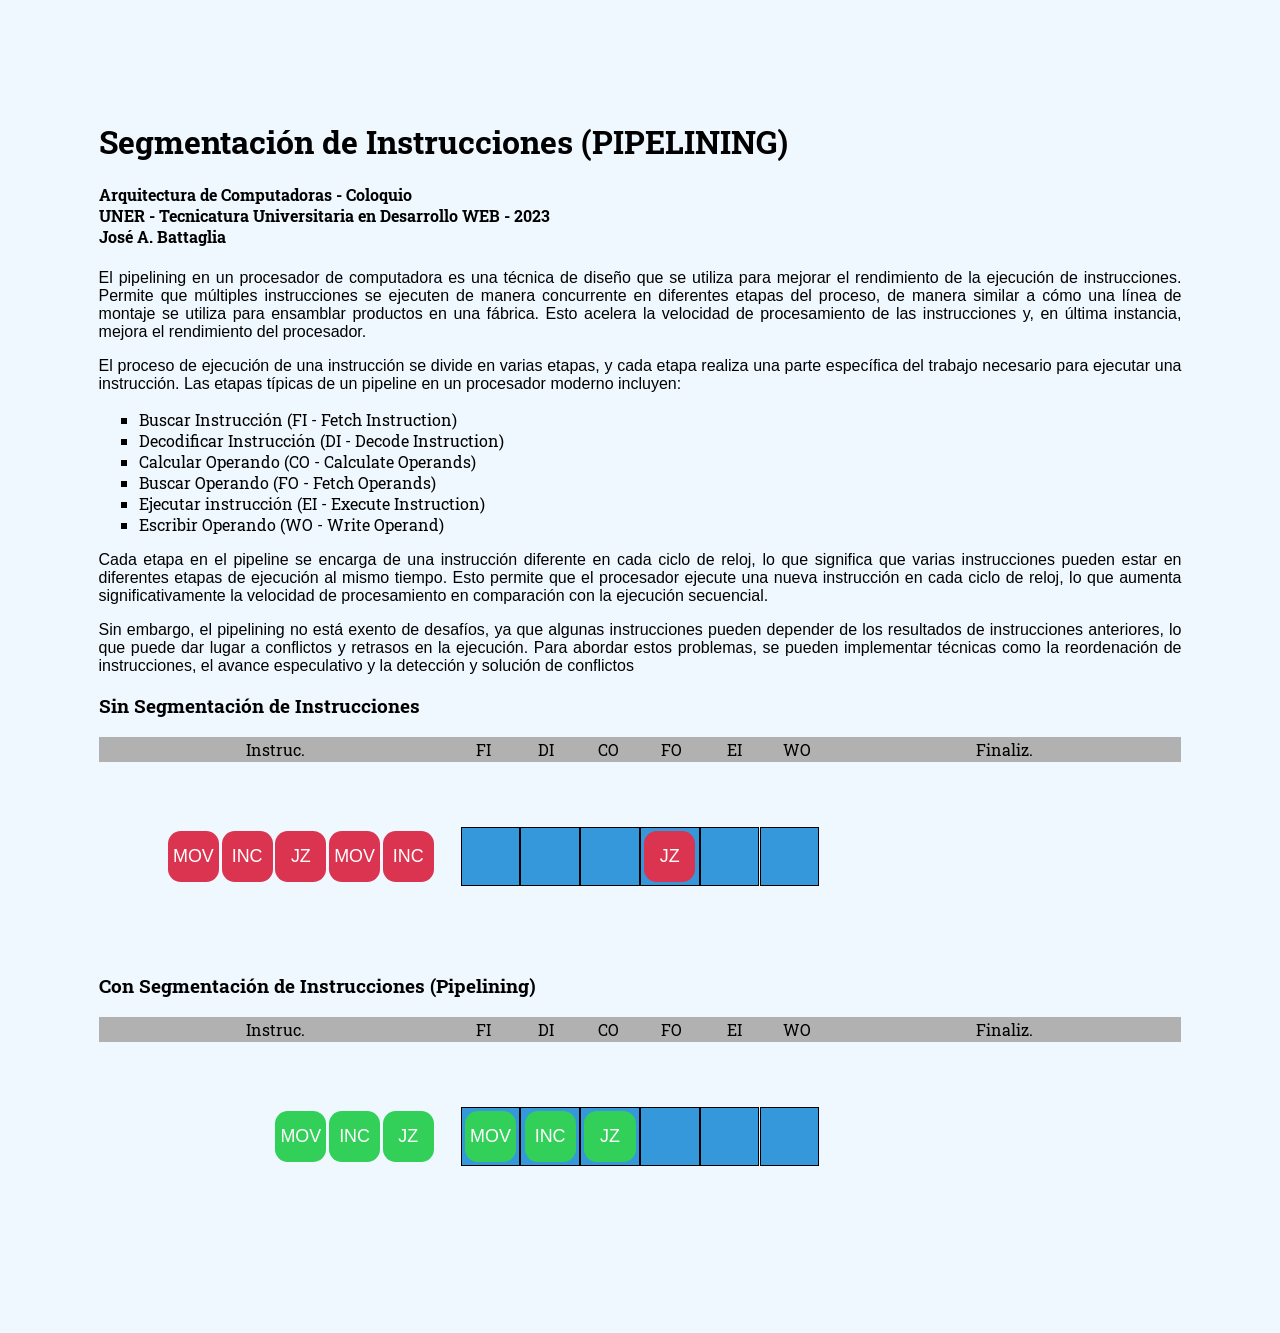
<file: index.html>
<!DOCTYPE html>
<html lang="es">
<head>
    <meta charset="UTF-8">
    <meta name="viewport" content="width=device-width, initial-scale=1.0">
    <link rel="preconnect" href="https://fonts.googleapis.com">
    <link rel="preconnect" href="https://fonts.googleapis.com">
    <link rel="preconnect" href="https://fonts.googleapis.com">
    <link rel="preconnect" href="https://fonts.gstatic.com" crossorigin>
    <link href="https://fonts.googleapis.com/css2?family=Roboto+Slab:wght@300;400&display=swap" rel="stylesheet">
    <link rel="stylesheet" href="styles.css">
    <title>La técnica de la segmentaciónde instrucciones (PIPELINING).</title>
</head>
<body>
    <main>
        <div>
            <h1>Segmentación de  Instrucciones (PIPELINING)</h1>
            <h4>Arquitectura de Computadoras - Coloquio<br>
            UNER - Tecnicatura Universitaria en Desarrollo WEB - 2023<br>
            José A. Battaglia</h4>
            

            <p>El pipelining en un procesador de computadora es una técnica de diseño que se utiliza para mejorar el rendimiento de la ejecución de instrucciones. Permite que múltiples instrucciones se ejecuten de manera concurrente en diferentes etapas del proceso, de manera similar a cómo una línea de montaje se utiliza para ensamblar productos en una fábrica. Esto acelera la velocidad de procesamiento de las instrucciones y, en última instancia, mejora el rendimiento del procesador.</p>

            <p>El proceso de ejecución de una instrucción se divide en varias etapas, y cada etapa realiza una parte específica del trabajo necesario para ejecutar una instrucción. Las etapas típicas de un pipeline en un procesador moderno incluyen:</p>
            <ul>
            <li>Buscar Instrucción (FI - Fetch Instruction)</li>
            <li>Decodificar Instrucción (DI - Decode Instruction)</li>
            <li>Calcular Operando (CO - Calculate Operands)</li>
            <li>Buscar Operando (FO - Fetch Operands)</li>
            <li>Ejecutar instrucción (EI - Execute Instruction)</li>
            <li>Escribir Operando (WO - Write Operand)</li>
            </ul>
            <p>Cada etapa en el pipeline se encarga de una instrucción diferente en cada ciclo de reloj, lo que significa que varias instrucciones pueden estar en diferentes etapas de ejecución al mismo tiempo. Esto permite que el procesador ejecute una nueva instrucción en cada ciclo de reloj, lo que aumenta significativamente la velocidad de procesamiento en comparación con la ejecución secuencial.</p>

            <p>Sin embargo, el pipelining no está exento de desafíos, ya que algunas instrucciones pueden depender de los resultados de instrucciones anteriores, lo que puede dar lugar a conflictos y retrasos en la ejecución. Para abordar estos problemas, se pueden implementar técnicas como la reordenación de instrucciones, el avance especulativo y la detección y solución de conflictos</p>

        </div>
        <h3>Sin Segmentación de Instrucciones</h3>
        <div class="grid">
            <div class="row">
                <div class="tituloCelda">Instruc.</div>
                <div class="tituloCelda">FI</div>
                <div class="tituloCelda">DI</div>
                <div class="tituloCelda">CO</div>
                <div class="tituloCelda">FO</div>
                <div class="tituloCelda">EI</div>
                <div class="tituloCelda">WO</div>
                <div class="tituloCelda">Finaliz.</div>
            </div>

            <div class="row">
                <div class="instrucsList align-right sec">
                    <div class="instruc instruc-sec" id="object1" draggable="true">MOV</div>
                    <div class="instruc instruc-sec" id="object2" draggable="true">INC</div>
                    <div class="instruc instruc-sec" id="object3" draggable="true">JZ</div>
                    <div class="instruc instruc-sec" id="object4" draggable="true">MOV</div>
                    <div class="instruc instruc-sec" id="object5" draggable="true">INC</div>
                    <div class="instruc instruc-sec" id="object6" draggable="true">JZ</div>
                </div>
                <div class="cell sec margin-left"></div>
                <div class="cell sec"></div>
                <div class="cell sec"></div>
                <div class="cell sec"></div>
                <div class="cell sec"></div>
                <div class="cell sec margin-right"></div>
                <div class="instrucsList align-left sec"></div>
            </div>
        </div>
            <h3>Con Segmentación de Instrucciones (Pipelining)</h3>
        <div class="grid">
            <div class="row">
                <div class="tituloCelda">Instruc.</div>
                <div class="tituloCelda">FI</div>
                <div class="tituloCelda">DI</div>
                <div class="tituloCelda">CO</div>
                <div class="tituloCelda">FO</div>
                <div class="tituloCelda">EI</div>
                <div class="tituloCelda">WO</div>
                <div class="tituloCelda">Finaliz.</div>
            </div> 
            <div class="row">
                <div class="instrucsList align-right pipe">
                    <div class="instruc instruc-pipe" id="object1" draggable="true">MOV</div>
                    <div class="instruc instruc-pipe" id="object2" draggable="true">INC</div>
                    <div class="instruc instruc-pipe" id="object3" draggable="true">JZ</div>
                    <div class="instruc instruc-pipe" id="object4" draggable="true">MOV</div>
                    <div class="instruc instruc-pipe" id="object5" draggable="true">INC</div>
                    <div class="instruc instruc-pipe" id="object6" draggable="true">JZ </div>
                </div>
                    <div class="cell pipe margin-left"></div>
                    <div class="cell pipe"></div>
                    <div class="cell pipe"></div>
                    <div class="cell pipe"></div>
                    <div class="cell pipe"></div>
                    <div class="cell pipe margin-right"></div>
                    <div class="instrucsList align-left pipe"></div>
            </div>
        </div>
    </main>
    <script src="script.js"></script>
</body>
</html>
</file>
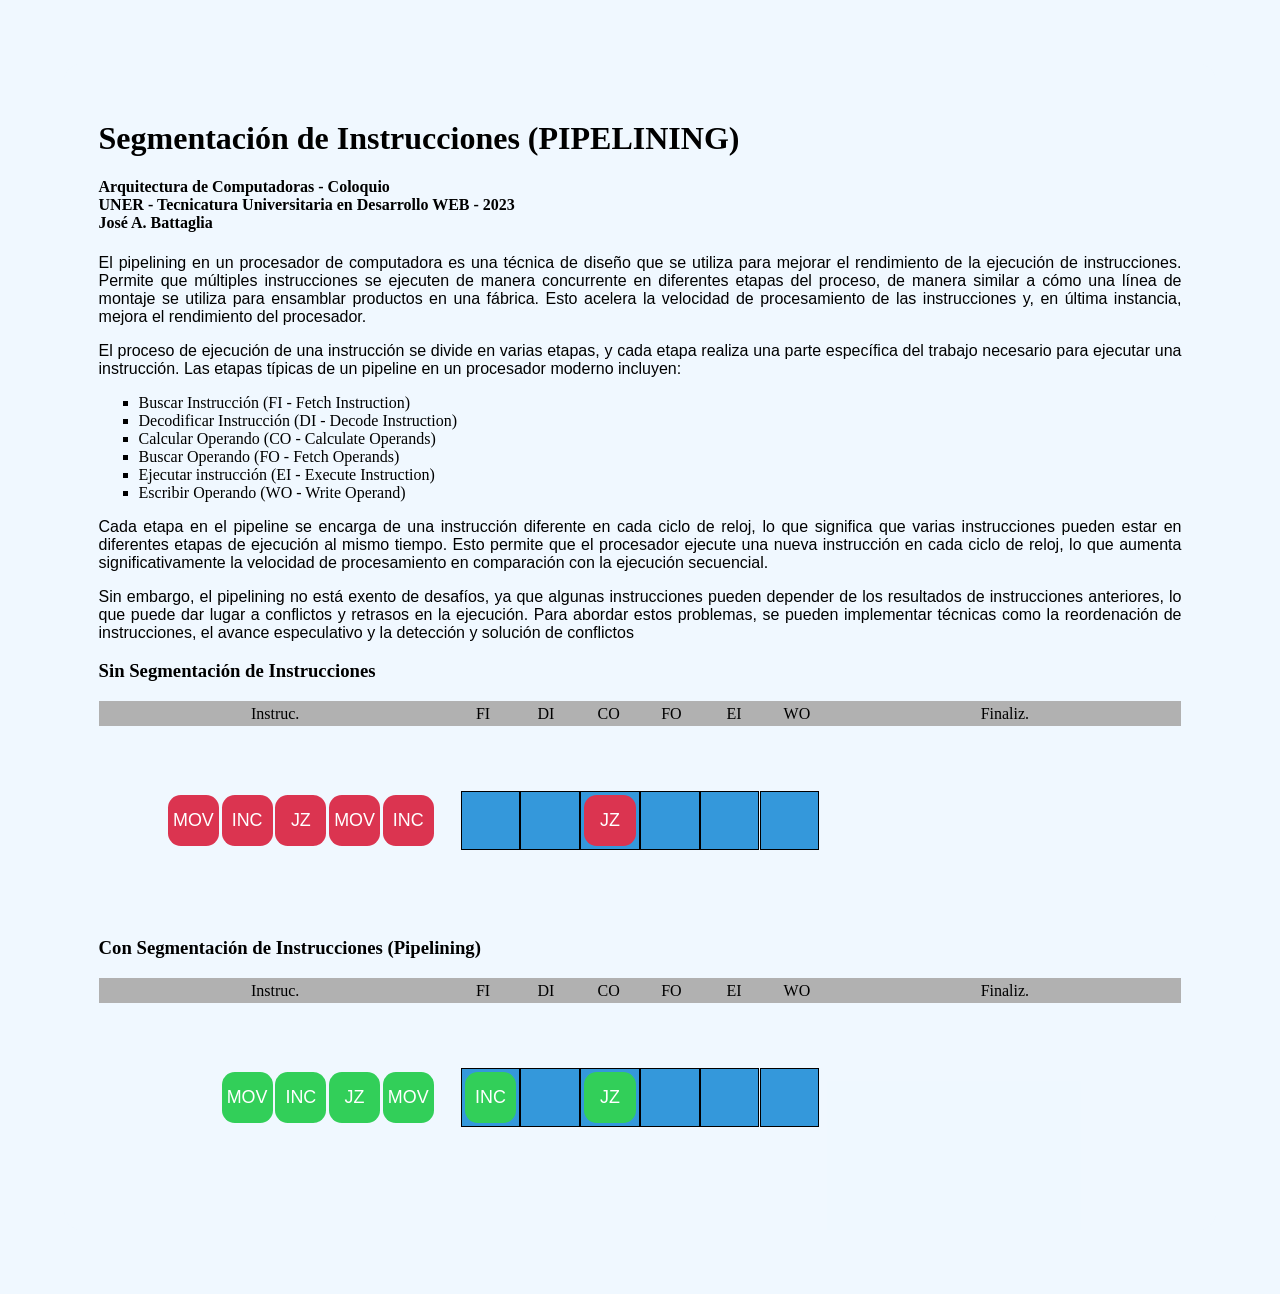
<file: coloquio.html>
<!DOCTYPE html>
<html lang="es">
<head>
    <meta charset="UTF-8">
    <meta name="viewport" content="width=device-width, initial-scale=1.0">
    <link rel="stylesheet" href="styles.css">
    <title>La técnica de la segmentaciónde instrucciones (PIPELINING).</title>
</head>
<body>
    <main>
    <div>
        <h1>Segmentación de  Instrucciones (PIPELINING)</h1>
        <h4>Arquitectura de Computadoras - Coloquio<br>
        UNER - Tecnicatura Universitaria en Desarrollo WEB - 2023<br>
        José A. Battaglia</h4>
        

        <p>El pipelining en un procesador de computadora es una técnica de diseño que se utiliza para mejorar el rendimiento de la ejecución de instrucciones. Permite que múltiples instrucciones se ejecuten de manera concurrente en diferentes etapas del proceso, de manera similar a cómo una línea de montaje se utiliza para ensamblar productos en una fábrica. Esto acelera la velocidad de procesamiento de las instrucciones y, en última instancia, mejora el rendimiento del procesador.</p>

        <p>El proceso de ejecución de una instrucción se divide en varias etapas, y cada etapa realiza una parte específica del trabajo necesario para ejecutar una instrucción. Las etapas típicas de un pipeline en un procesador moderno incluyen:</p>
        <ul>
        <li>Buscar Instrucción (FI - Fetch Instruction)</li>
        <li>Decodificar Instrucción (DI - Decode Instruction)</li>
        <li>Calcular Operando (CO - Calculate Operands)</li>
        <li>Buscar Operando (FO - Fetch Operands)</li>
        <li>Ejecutar instrucción (EI - Execute Instruction)</li>
        <li>Escribir Operando (WO - Write Operand)</li>
        </ul>
        <p>Cada etapa en el pipeline se encarga de una instrucción diferente en cada ciclo de reloj, lo que significa que varias instrucciones pueden estar en diferentes etapas de ejecución al mismo tiempo. Esto permite que el procesador ejecute una nueva instrucción en cada ciclo de reloj, lo que aumenta significativamente la velocidad de procesamiento en comparación con la ejecución secuencial.</p>

        <p>Sin embargo, el pipelining no está exento de desafíos, ya que algunas instrucciones pueden depender de los resultados de instrucciones anteriores, lo que puede dar lugar a conflictos y retrasos en la ejecución. Para abordar estos problemas, se pueden implementar técnicas como la reordenación de instrucciones, el avance especulativo y la detección y solución de conflictos</p>

    </div>
    <h3>Sin Segmentación de Instrucciones</h3>
    <div class="grid">
        <div class="row">
            <div class="tituloCelda">Instruc.</div>
            <div class="tituloCelda">FI</div>
            <div class="tituloCelda">DI</div>
            <div class="tituloCelda">CO</div>
            <div class="tituloCelda">FO</div>
            <div class="tituloCelda">EI</div>
            <div class="tituloCelda">WO</div>
            <div class="tituloCelda">Finaliz.</div>
        </div>

        <div class="row">
            <div class="instrucsList align-right sec">
                <div class="instruc instruc-sec" id="object1" draggable="true">MOV</div>
                <div class="instruc instruc-sec" id="object2" draggable="true">INC</div>
                <div class="instruc instruc-sec" id="object3" draggable="true">JZ</div>
                <div class="instruc instruc-sec" id="object4" draggable="true">MOV</div>
                <div class="instruc instruc-sec" id="object5" draggable="true">INC</div>
                <div class="instruc instruc-sec" id="object6" draggable="true">JZ</div>
            </div>
            <div class="cell sec margin-left"></div>
            <div class="cell sec"></div>
            <div class="cell sec"></div>
            <div class="cell sec"></div>
            <div class="cell sec"></div>
            <div class="cell sec margin-right"></div>
            <div class="instrucsList align-left sec"></div>
        </div>
    </div>
        <h3>Con Segmentación de Instrucciones (Pipelining)</h3>
    <div class="grid">
        <div class="row">
            <div class="tituloCelda">Instruc.</div>
            <div class="tituloCelda">FI</div>
            <div class="tituloCelda">DI</div>
            <div class="tituloCelda">CO</div>
            <div class="tituloCelda">FO</div>
            <div class="tituloCelda">EI</div>
            <div class="tituloCelda">WO</div>
            <div class="tituloCelda">Finaliz.</div>
        </div> 
        <div class="row">
            <div class="instrucsList align-right pipe">
                <div class="instruc instruc-pipe" id="object1" draggable="true">MOV</div>
                <div class="instruc instruc-pipe" id="object2" draggable="true">INC</div>
                <div class="instruc instruc-pipe" id="object3" draggable="true">JZ</div>
                <div class="instruc instruc-pipe" id="object4" draggable="true">MOV</div>
                <div class="instruc instruc-pipe" id="object5" draggable="true">INC</div>
                <div class="instruc instruc-pipe" id="object6" draggable="true">JZ </div>
            </div>
                <div class="cell pipe margin-left"></div>
                <div class="cell pipe"></div>
                <div class="cell pipe"></div>
                <div class="cell pipe"></div>
                <div class="cell pipe"></div>
                <div class="cell pipe margin-right"></div>
                <div class="instrucsList align-left pipe"></div>
        </div>
    </div>
</main>
    <script src="script.js"></script>
</body>
</html>
</file>
<file: styles.css>
/*font-family: 'Roboto Slab', serif;*/

body::before {
    content: "";
    position: fixed;
    top: 0;
    left: 0;
    width: 100%;
    height: 100%;
    background: url("https://predictabledesigns.com/wp-content/uploads/2018/01/HeroImage2.jpg") no-repeat;
    background-size: cover;
    opacity: 0.3;
    z-index: -1;
}

body {
    font-family: 'Roboto Slab', serif;
    margin: 5%;
    padding: 0;
    background-color: aliceblue;
}

main {
    background: rgba(240, 248, 255, 0.7);
    padding: 3%;
    border-radius: 2vh;
    font-family: 'Roboto Slab', serif;
}

p {
    text-align: justify;
    font-family: 'Roboto', sans-serif;
}

ul {
    list-style-type: square;
    font-weight: 400;
}

.grid {
    display: grid;
    grid-template-rows: 7vw 5vw 5vw;
    margin-top: 1vw;
}

.row {
    display: grid;
    grid-template-columns: 4.5fr repeat(6, 0.8fr) 4.5fr;
    height: 1vw;
}

.tituloCelda {
    display: flex;
    background-color: #b1b1b1;
    align-items: center;
    justify-content: center;
    height: 25px;
}

.cell {
    width: 4.5vw;
    height: 4.5vw;
    border: 1px solid #000;
    display: flex;
    background-color: #3498db;
    align-items: center;
    justify-content: center;
}

.inputOutput {
    background-color: #FFFFFF;
}

.instrucsList {
    display: flex;
    align-items: center;
}

.instruc {
    font-family: 'Arial', serif;
    display: flex;
    align-items: center;
    justify-content: center;
    width: 4vw;
    height: 4vw;
    color: #fff;
    text-align: center;
    line-height: 2vw;
    font-size: 1.4vw;
    margin: 0.1vw;
    border-radius: 1vw;
}

.instruc-sec {
    background-color: #db3450;
}

.instruc-pipe {
    background-color: #32cf59;
}

.align-left {
    justify-content: left;
}

.align-right {
    justify-content: right;
}

.margin-left {
    margin-left: 2vw
}

.margin-right {
    margin-right: 2vw
}
</file>
